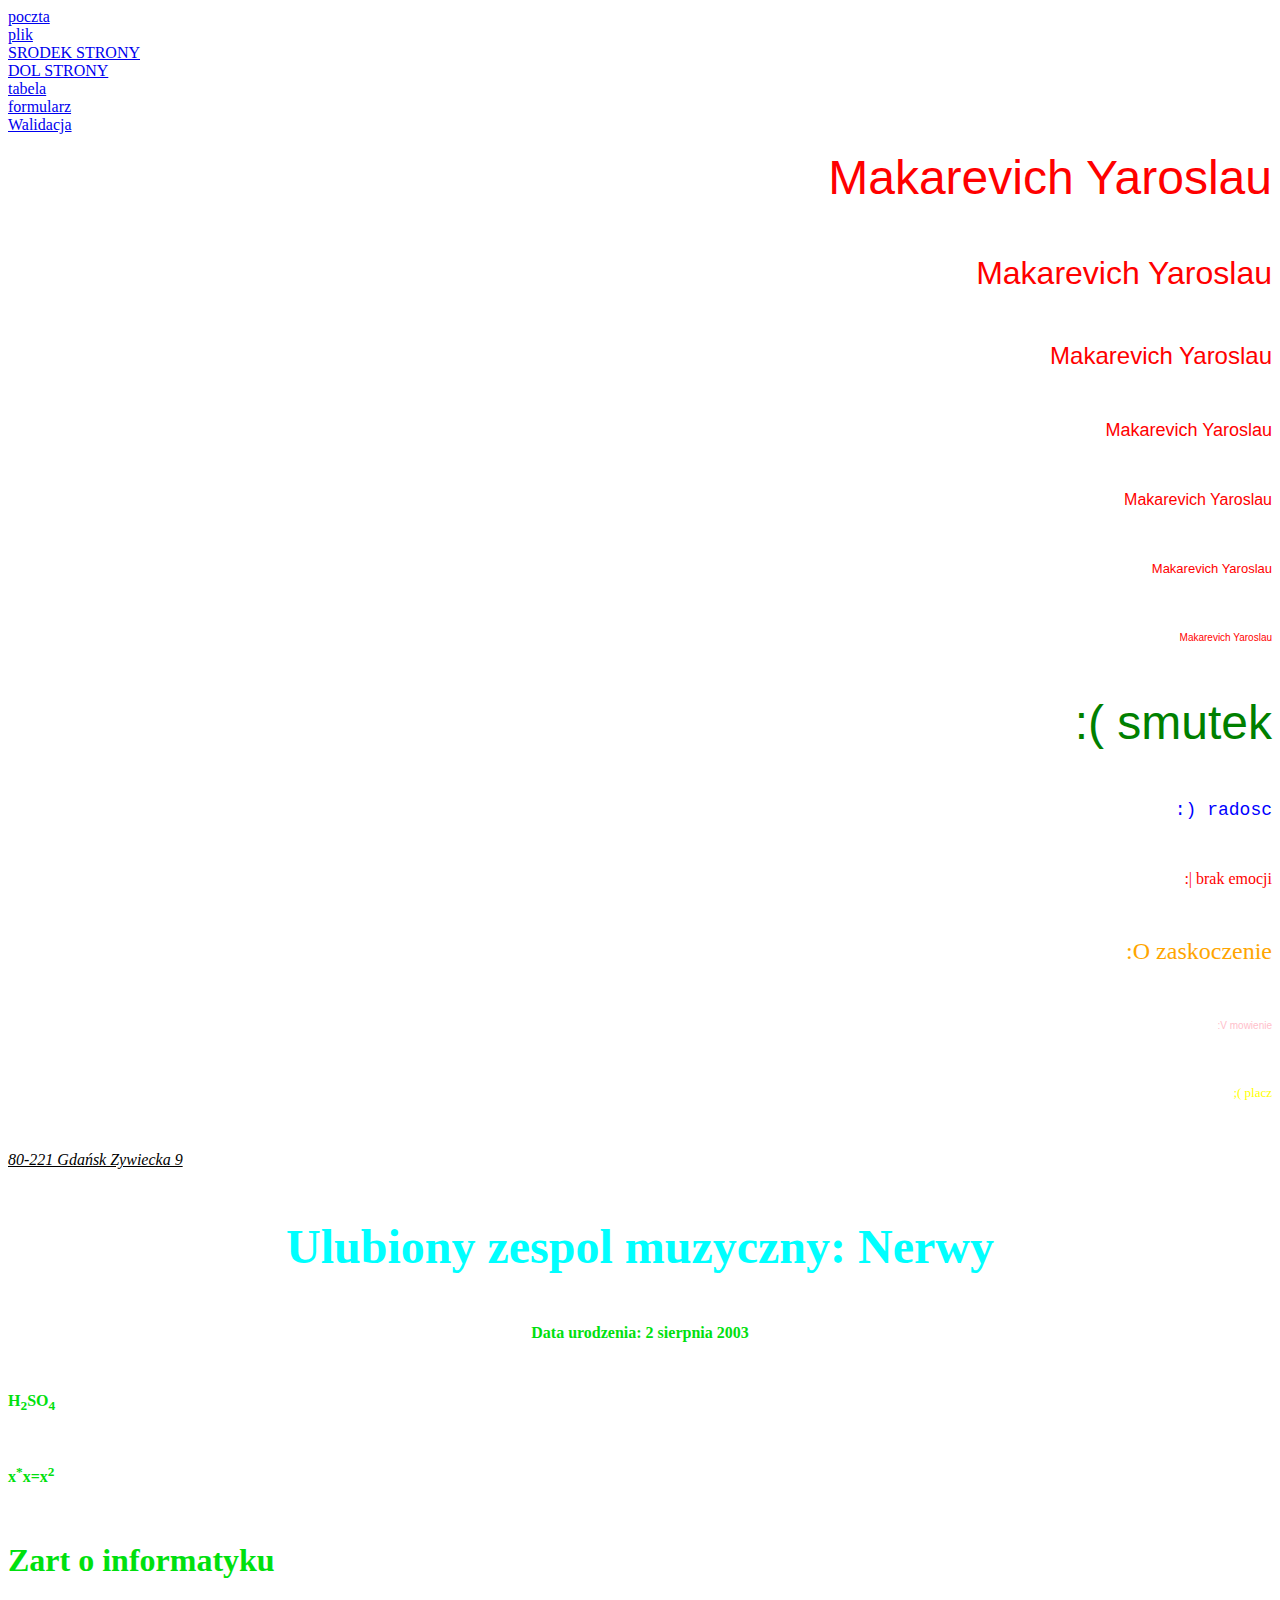
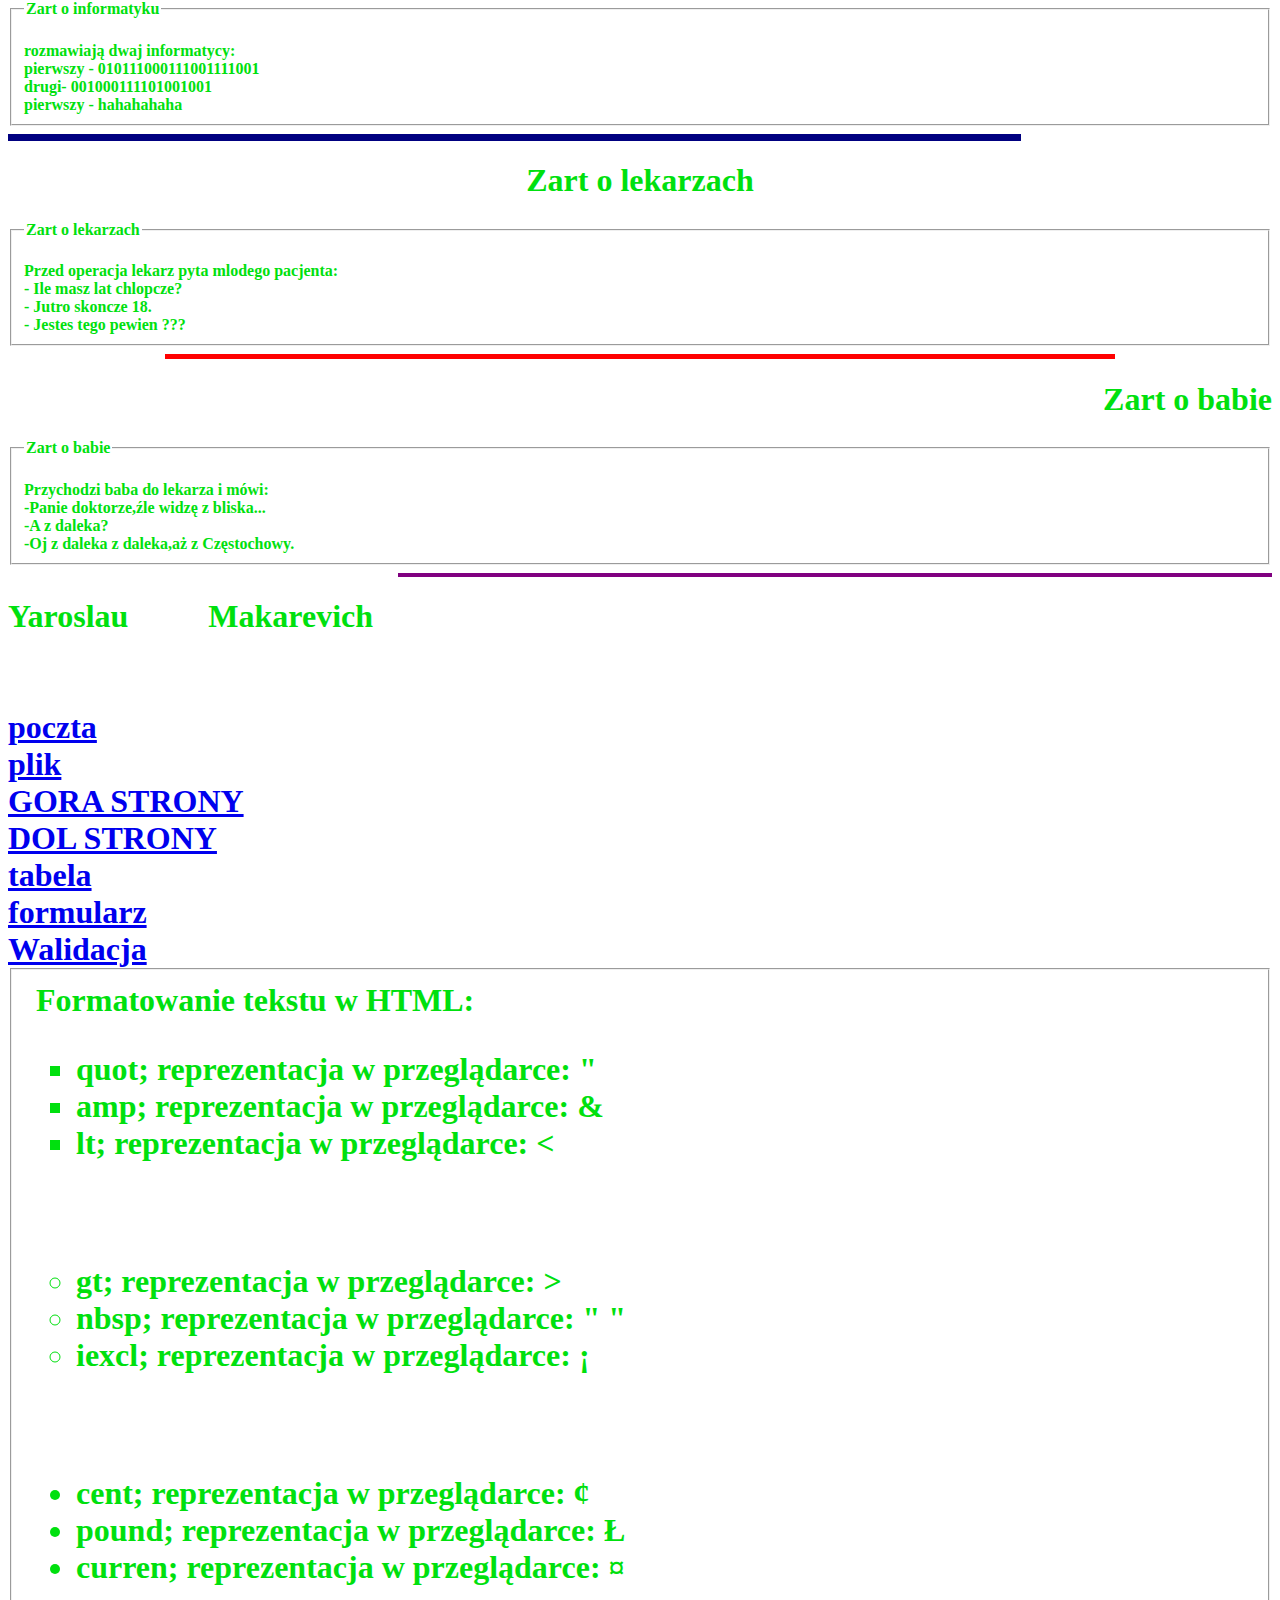
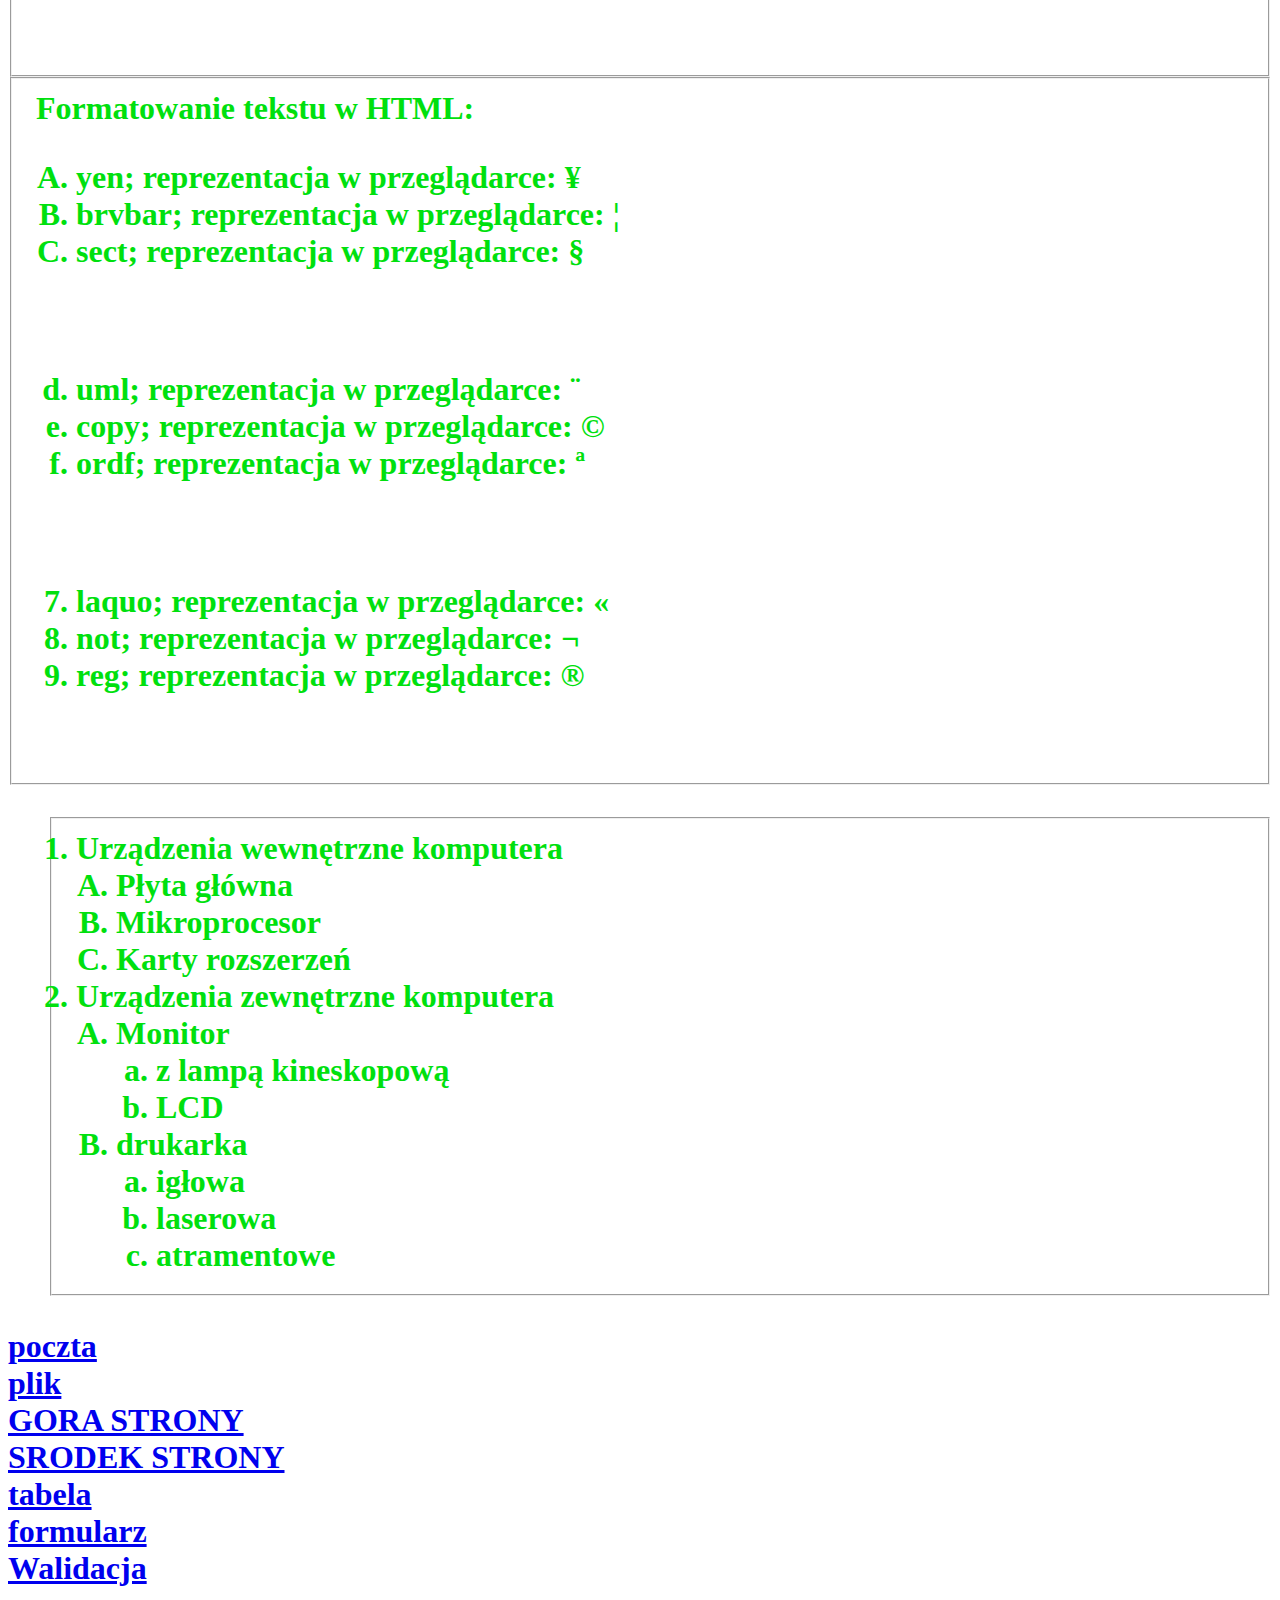
<file: index.html>
<!DOCTYPE html>
<html lang="pl-PL">
<html>
<head>
<meta charset="utf-8">
<title> Yaroslau Makarevich </title>
</head>

<!DOCTYPE html>
      <html lang="pl-PL">
      <html>
             <head>
                   <meta charset="utf-8">
                  <title> Makarevich Yaroslau 2K2  </title>
              </head>
	      <A NAME="gora"></A>
<A HREF="poczta.html"> poczta </A><br>
<A HREF="instrukcja.zip"> plik </A><br>
<A HREF="#srodek">SRODEK STRONY</A><br>
<A HREF="#dol">DOL STRONY</A><br>
<A HREF="tabela.html"> tabela </A><br>
<A HREF="formularz.html"> formularz </A><br>
<A HREF="https://deges1.github.io/dydaktyka/zdjencia">Walidacja</A><br>
               <body>
 <p align="right"> <font color="red" size="7" face="Arial"> Makarevich Yaroslau </font> </p> <br>
<p align="right"> <font color="red" size="6" face="Arial"> Makarevich Yaroslau </font> </p> <br>
<p align="right"> <font color="red" size="5" face="Arial"> Makarevich Yaroslau </font> </p> <br>
<p align="right"> <font color="red" size="4" face="Arial"> Makarevich Yaroslau </font> </p> <br>
<p align="right"> <font color="red" size="3" face="Arial"> Makarevich Yaroslau </font> </p> <br>
<p align="right"> <font color="red" size="2" face="Arial"> Makarevich Yaroslau </font> </p> <br>
<p align="right"> <font color="red" size="1" face="Arial"> Makarevich Yaroslau </font> </p> <br>
	
	
	
<p align="right"> <font color="green" size="7" face="Arial"> :( smutek </font> </p> <br>
<p align="right"> <font color="blue" size="4" face="Courier New"> :) radosc </font> </p> <br>
<p align="right"> <font color="red" size="3" face="Times New Roman"> :| brak emocji </font> </p> <br>
<p align="right"> <font color="orange" size="5" face="Veradna"> :O zaskoczenie </font> </p> <br>
<p align="right"> <font color="pink" size="1" face="Arial"> :V mowienie </font> </p> <br>
<p align="right"> <font color="yellow" size="2" face="Verdana"> ;( placz </font> </p> <br>


<p align="left"><u><i>80-221 Gdańsk Zywiecka 9</i></u></p> <br>
<p align="middle"><b><font color="orange” size="8” face="Arial”> Ulubiony aktor: Tom Cruse</font></b></p> <br>
<p align="middle"><font color="cyan" size="7" face="Calibri">Ulubiony zespol muzyczny: Nerwy</font></sub></p> <br>
<p align="middle"><b>Data urodzenia: 2 sierpnia 2003</b></p> <br>
<p align="left">H<sub>2</sub>SO<sub>4</sub></p> <br>
<p align="left">x<sup>*</sup>x=x<sup>2</sup> </p> <br>


<h1 ALIGN="left">Zart o informatyku</h1>
<FIELDSET>
 <LEGEND> Zart o informatyku </LEGEND>
 <br>
rozmawiają dwaj informatycy: <br>
pierwszy - 010111000111001111001 <br>
drugi- 001000111101001001 <br>
pierwszy - hahahahaha<br>
</FIELDSET>
<HR SIZE=7 WIDTH=80% ALIGN="left" COLOR=navy>

<h1 ALIGN="middle"> Zart o lekarzach</h1>
<fieldset>
<LEGEND> Zart o lekarzach </LEGEND>
<br>

Przed operacja lekarz pyta mlodego pacjenta:<br>
- Ile masz lat chlopcze?<br>
- Jutro skoncze 18. <br>
- Jestes tego pewien ???<br>

</fieldset>

<HR SIZE=5 WIDTH=75% ALIGN="middle" COLOR=red>

<h1 ALIGN="right"> Zart o babie </h1>
<FIELDSET>
 <LEGEND> Zart o babie </LEGEND>
 <br>

Przychodzi baba do lekarza i mówi: <br>
-Panie doktorze,źle widzę z bliska... <br>
-A z daleka? <br>
-Oj z daleka z daleka,aż z Częstochowy.<br>
</fieldset>

<HR SIZE=4 WIDTH=69% ALIGN="right" COLOR=purple>

<h1 align="left">Yaroslau&nbsp;&nbsp;&nbsp;&nbsp;&nbsp;&nbsp;&nbsp;&nbsp;&nbsp;&nbsp;Makarevich</h>

<br><br><br>

<A NAME="srodek"></A>
<A HREF="poczta.html"> poczta </A><br>
<A HREF="instrukcja.zip"> plik </A><br>
<A HREF="#gora">GORA STRONY</A><br>
<A HREF="#dol">DOL STRONY</A><br>
<A HREF="tabela.html"> tabela </A><br>
<A HREF="formularz.html"> formularz </A><br>
<A HREF="https://deges1.github.io/dydaktyka/zdjencia">Walidacja</A><br>
<fieldset>
Formatowanie tekstu w HTML:<br>

<UL TYPE=square>
<li>quot; reprezentacja w przeglądarce: "
<li>amp; reprezentacja w przeglądarce: &
<li>lt; reprezentacja w przeglądarce: <
</ul><br>

<UL TYPE=circle>
<li>gt; reprezentacja w przeglądarce: >
<li>nbsp; reprezentacja w przeglądarce: " "
<li>iexcl; reprezentacja w przeglądarce: ¡
</ul><br>

<UL TYPE=disc>
<li>cent; reprezentacja w przeglądarce: ¢
<li>pound; reprezentacja w przeglądarce: Ł
<li>curren; reprezentacja w przeglądarce: ¤
	</ul><br></fieldset>
<fieldset>
Formatowanie tekstu w HTML:<br>

<OL TYPE=A START=1>
<li>yen; reprezentacja w przeglądarce: ¥
<li>brvbar; reprezentacja w przeglądarce: ¦
<li>sect; reprezentacja w przeglądarce: §
</OL><br>

<OL TYPE=a START=4>
<li>uml; reprezentacja w przeglądarce: ¨
<li>copy; reprezentacja w przeglądarce: ©
<li>ordf; reprezentacja w przeglądarce: ª
</OL><br>

<OL TYPE=1 START=7>
<li>laquo; reprezentacja w przeglądarce: «
<li>not; reprezentacja w przeglądarce: ¬
<li>reg; reprezentacja w przeglądarce: ®
</OL><br>
	</fieldset>
 <OL> 
	 <fieldset>
	<LI> Urządzenia wewnętrzne komputera
		<OL type=A>
			<LI> Płyta główna
			<LI> Mikroprocesor
			<LI> Karty rozszerzeń
		</OL>
	<LI> Urządzenia zewnętrzne komputera
		<OL type=A>
			<LI> Monitor
				<OL type=a>
					<LI> z lampą kineskopową
					<LI> LCD
				</OL>
			<LI> drukarka
				<OL type=a>
					<LI> igłowa
					<LI> laserowa
					<LI> atramentowe
				</OL>
		</OL>
						</fieldset>
</OL>
<A NAME="dol"></A>			
<A HREF="poczta.html"> poczta </A><br>
<A HREF="instrukcja.zip"> plik </A><br>
<A HREF="#gora">GORA STRONY</A><br>
<A HREF="#srodek">SRODEK STRONY</A><br>
<A HREF="tabela.html"> tabela </A><br>
<A HREF="formularz.html"> formularz </A><br>
					<A HREF="https://deges1.github.io/dydaktyka/zdjencia">Walidacja</A><br>
					
</body>
</html>
</file>
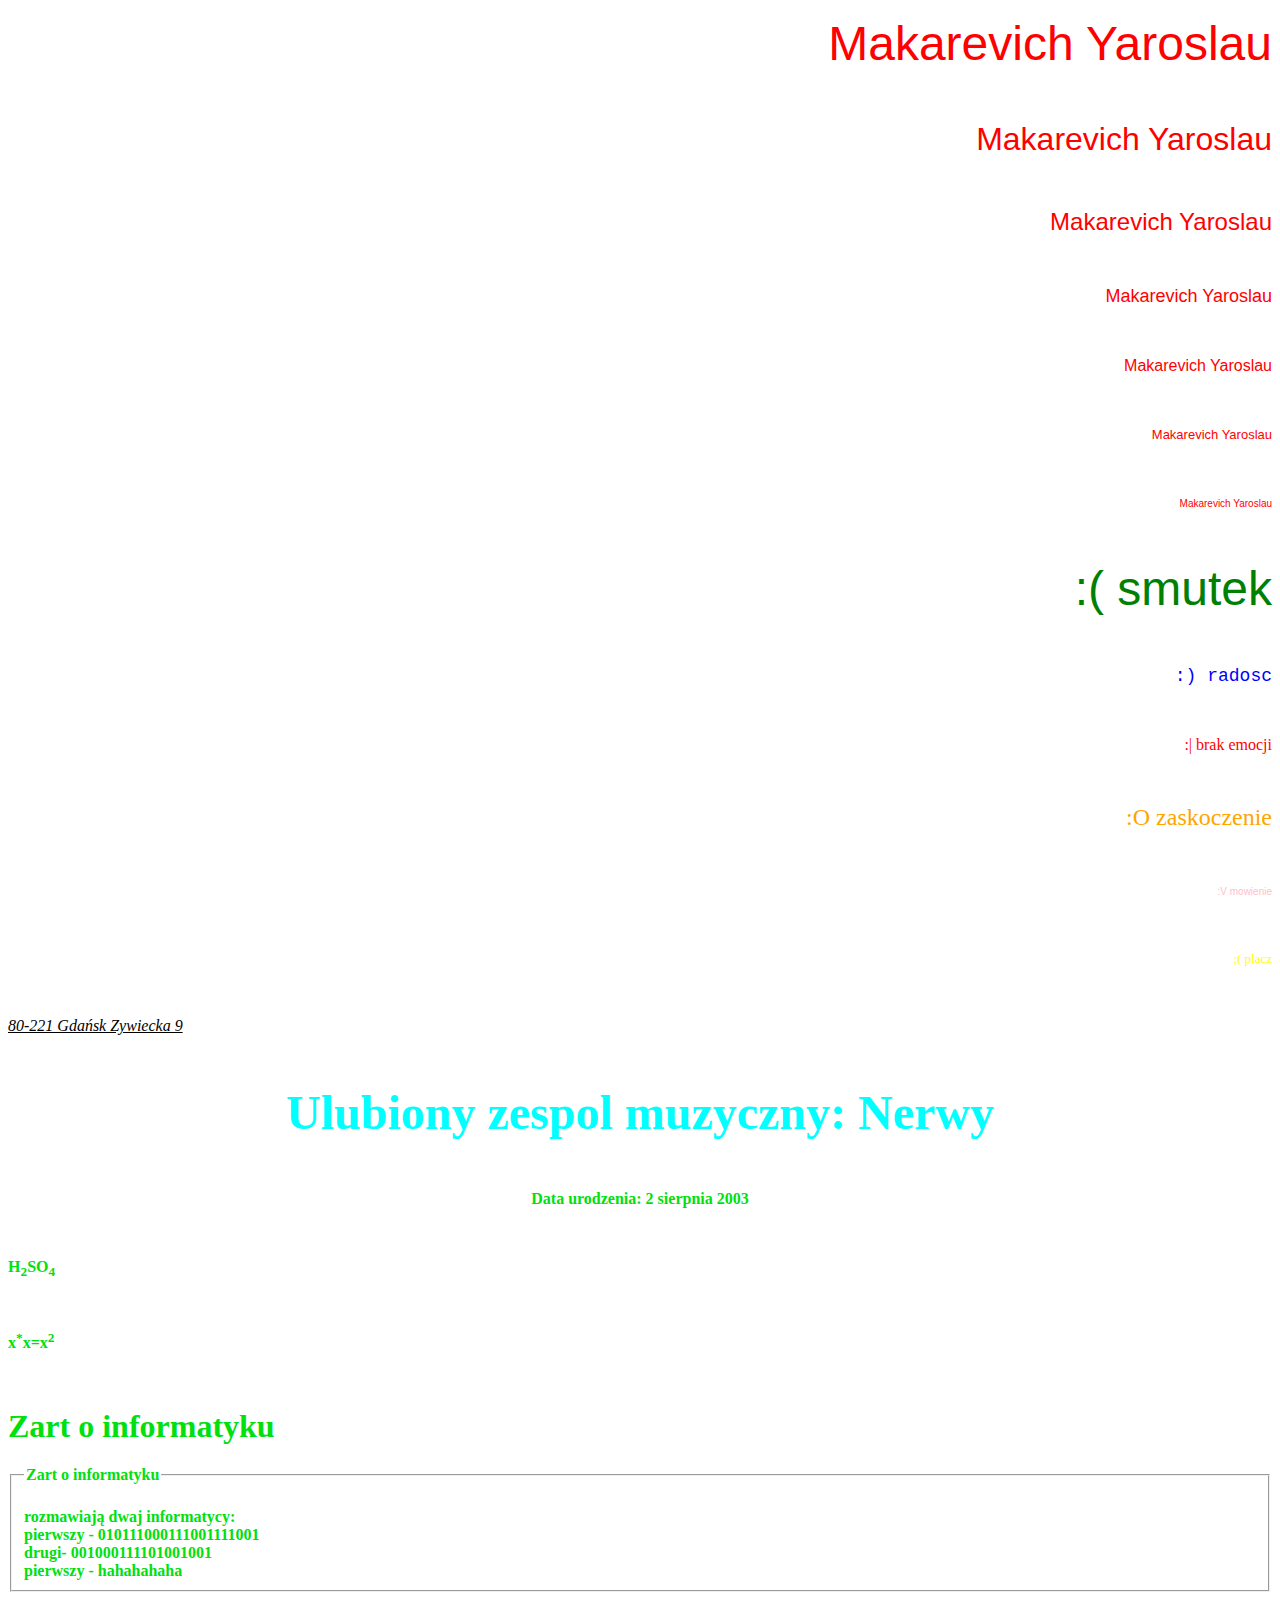
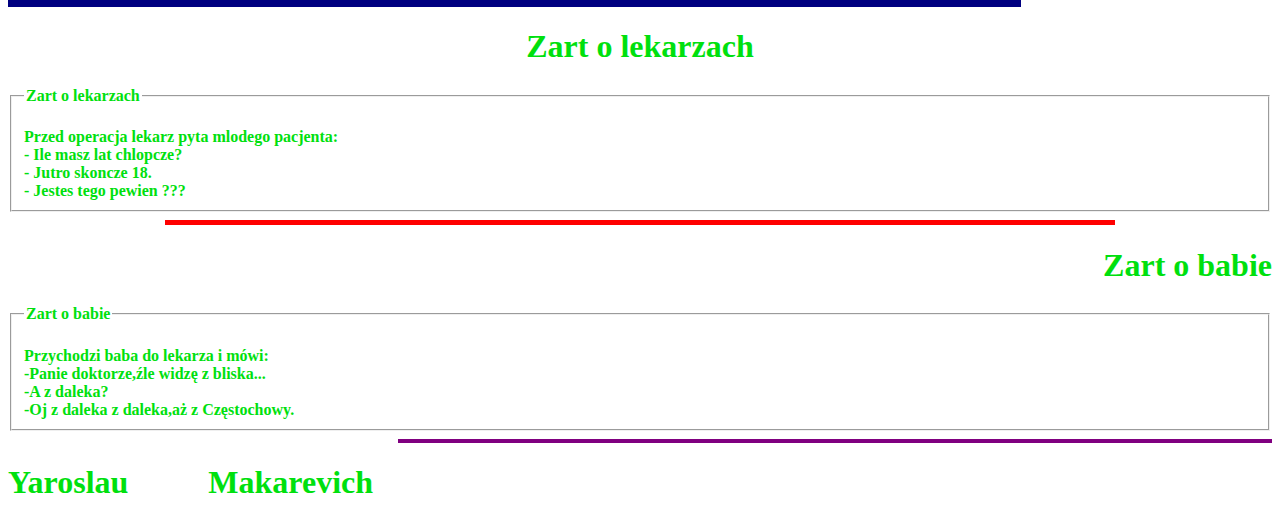
<file: 1indeks.html>
﻿<!DOCTYPE html>
      <html lang="pl-PL">
      <html>
             <head>
                   <meta charset="utf-8">
                  <title> Makarevich Yaroslau 2K2  </title>
              </head>
               <body>
 <p align="right"> <font color="red" size="7" face="Arial"> Makarevich Yaroslau </font> </p> <br>
<p align="right"> <font color="red" size="6" face="Arial"> Makarevich Yaroslau </font> </p> <br>
<p align="right"> <font color="red" size="5" face="Arial"> Makarevich Yaroslau </font> </p> <br>
<p align="right"> <font color="red" size="4" face="Arial"> Makarevich Yaroslau </font> </p> <br>
<p align="right"> <font color="red" size="3" face="Arial"> Makarevich Yaroslau </font> </p> <br>
<p align="right"> <font color="red" size="2" face="Arial"> Makarevich Yaroslau </font> </p> <br>
<p align="right"> <font color="red" size="1" face="Arial"> Makarevich Yaroslau </font> </p> <br>
	
	
	
<p align="right"> <font color="green" size="7" face="Arial"> :( smutek </font> </p> <br>
<p align="right"> <font color="blue" size="4" face="Courier New"> :) radosc </font> </p> <br>
<p align="right"> <font color="red" size="3" face="Times New Roman"> :| brak emocji </font> </p> <br>
<p align="right"> <font color="orange" size="5" face="Veradna"> :O zaskoczenie </font> </p> <br>
<p align="right"> <font color="pink" size="1" face="Arial"> :V mowienie </font> </p> <br>
<p align="right"> <font color="yellow" size="2" face="Verdana"> ;( placz </font> </p> <br>


<p align="left"><u><i>80-221 Gdańsk Zywiecka 9</i></u></p> <br>
<p align="middle"><b><font color="orange” size="8” face="Arial”> Ulubiony aktor: Tom Cruse</font></b></p> <br>
<p align="middle"><font color="cyan" size="7" face="Calibri">Ulubiony zespol muzyczny: Nerwy</font></sub></p> <br>
<p align="middle"><b>Data urodzenia: 2 sierpnia 2003</b></p> <br>
<p align="left">H<sub>2</sub>SO<sub>4</sub></p> <br>
<p align="left">x<sup>*</sup>x=x<sup>2</sup> </p> <br>


<h1 ALIGN="left">Zart o informatyku</h1>
<FIELDSET>
 <LEGEND> Zart o informatyku </LEGEND>
 <br>
rozmawiają dwaj informatycy: <br>
pierwszy - 010111000111001111001 <br>
drugi- 001000111101001001 <br>
pierwszy - hahahahaha<br>
</FIELDSET>
<HR SIZE=7 WIDTH=80% ALIGN="left" COLOR=navy>

<h1 ALIGN="middle"> Zart o lekarzach</h1>
<fieldset>
<LEGEND> Zart o lekarzach </LEGEND>
<br>

Przed operacja lekarz pyta mlodego pacjenta:<br>
- Ile masz lat chlopcze?<br>
- Jutro skoncze 18. <br>
- Jestes tego pewien ???<br>

</fieldset>

<HR SIZE=5 WIDTH=75% ALIGN="middle" COLOR=red>

<h1 ALIGN="right"> Zart o babie </h1>
<FIELDSET>
 <LEGEND> Zart o babie </LEGEND>
 <br>

Przychodzi baba do lekarza i mówi: <br>
-Panie doktorze,źle widzę z bliska... <br>
-A z daleka? <br>
-Oj z daleka z daleka,aż z Częstochowy.<br>
</fieldset>

<HR SIZE=4 WIDTH=69% ALIGN="right" COLOR=purple>

<h1 align="left">Yaroslau&nbsp;&nbsp;&nbsp;&nbsp;&nbsp;&nbsp;&nbsp;&nbsp;&nbsp;&nbsp;Makarevich</h>

               </body>
        </html>
</file>
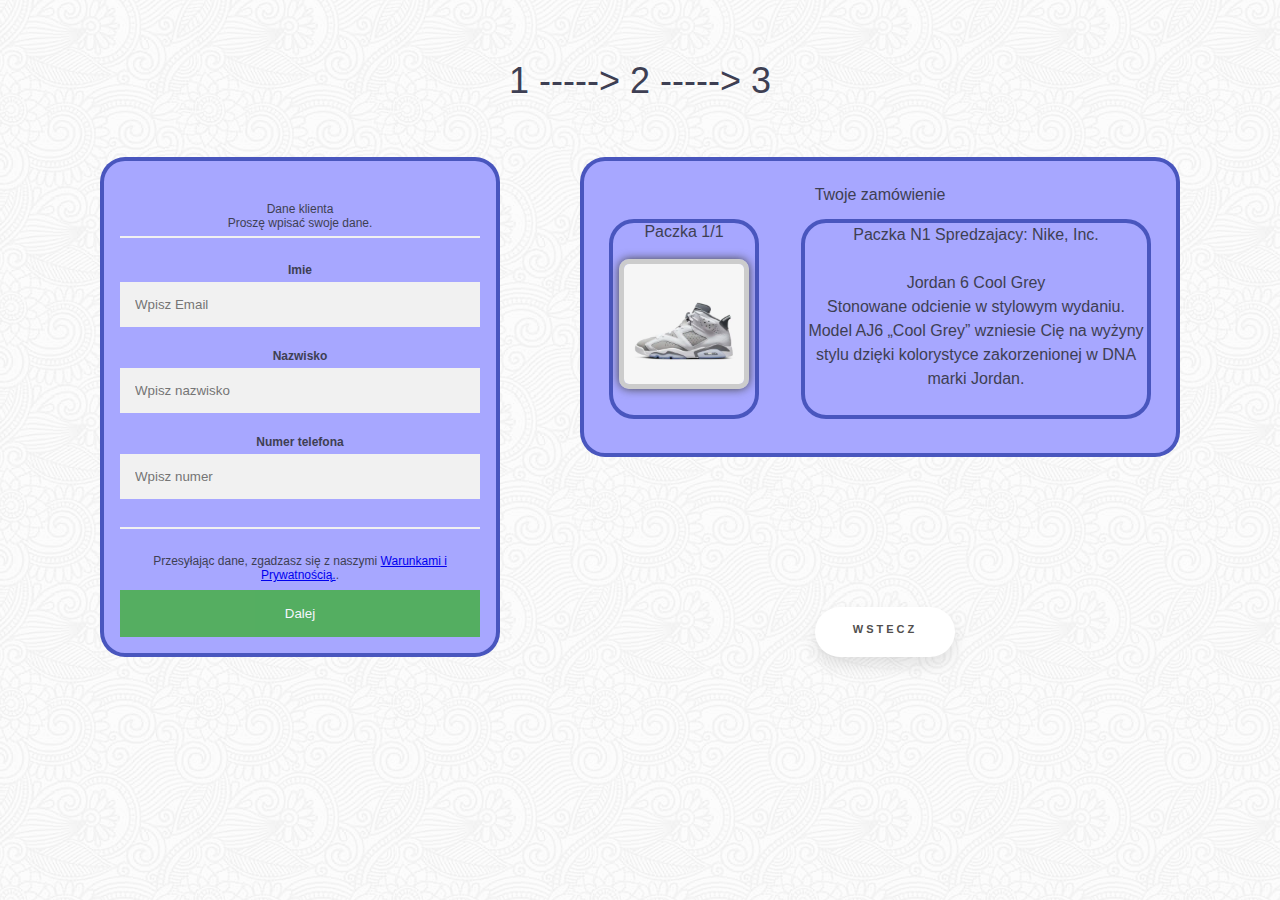
<file: formularz.html>
<!DOCTYPE html>
<html lang="pl-PL">
<style>
   body {
    background: #e1e1e1 url(background.png);
    color: rgb(62, 63, 83); 
   }
</style>
<head>
    <meta charset="UTF-8">
    <meta http-equiv="X-UA-Compatible" content="IE=edge">
    <meta name="viewport" content="width=device-width, initial-scale=1.0">
    <link rel="stylesheet" href="styleform.css">
    <title>Formularz Makarevich</title>
    <bgcolor: gray>
</head> 
<body>
   <div class="logo">  </div>
   <div class="nr"> 1 -----> 2 -----> 3</div>
   <div class="form">
    <div class="dane">
        <h1>Dane klienta</h1>
        <p>Proszę wpisać swoje dane.</p>
        <hr>
    
        <label for="imie"><b>Imie</b></label>
        <input type="text" placeholder="Wpisz Email" name="imie" required>
    
        <label for="nazwisko"><b>Nazwisko</b></label>
        <input type="text" placeholder="Wpisz nazwisko" name="nazwisko" required>
    
        <label for="numer"><b>Numer telefona</b></label>
        <input type="text" placeholder="Wpisz numer" name="numer" required>
        <hr>
    
        <p>Przesyłając dane, zgadzasz się z naszymi <a href="#">Warunkami i Prywatnością.</a>.</p>
       <form action="https://deges1.github.io/Makarevich2/formularz_1.html">
        <button type="submit" class="dalej">Dalej</button>
    </div>
    </div>
      </div>
    </div>
   </div>
<div class="info">
    <div><h2>Twoje zamówienie </h2></div>
        <div class="inf_zd">
            <p>Paczka 1/1</p> <br>
            <p><img class="zd" src="c7ce4714-b53a-40d2-8a8b-ecd36f45a661.webp" alt="Dzjecię" width="130px" height="130px" ></p>
        </div>
        <div class="inf_opis">
            <td>Paczka N1 Spredzajacy: Nike, Inc.</td> <br>
            <br> Jordan 6   Cool Grey
            <br> Stonowane odcienie w stylowym wydaniu. <br> Model AJ6 „Cool Grey” wzniesie Cię na wyżyny stylu dzięki kolorystyce zakorzenionej w DNA marki Jordan.
        </div>
    
</div>
   <div><a href="https://deges1.github.io/Makarevich2/" class="wstecz">Wstecz</a></div>
</body> 
</html>
</file>
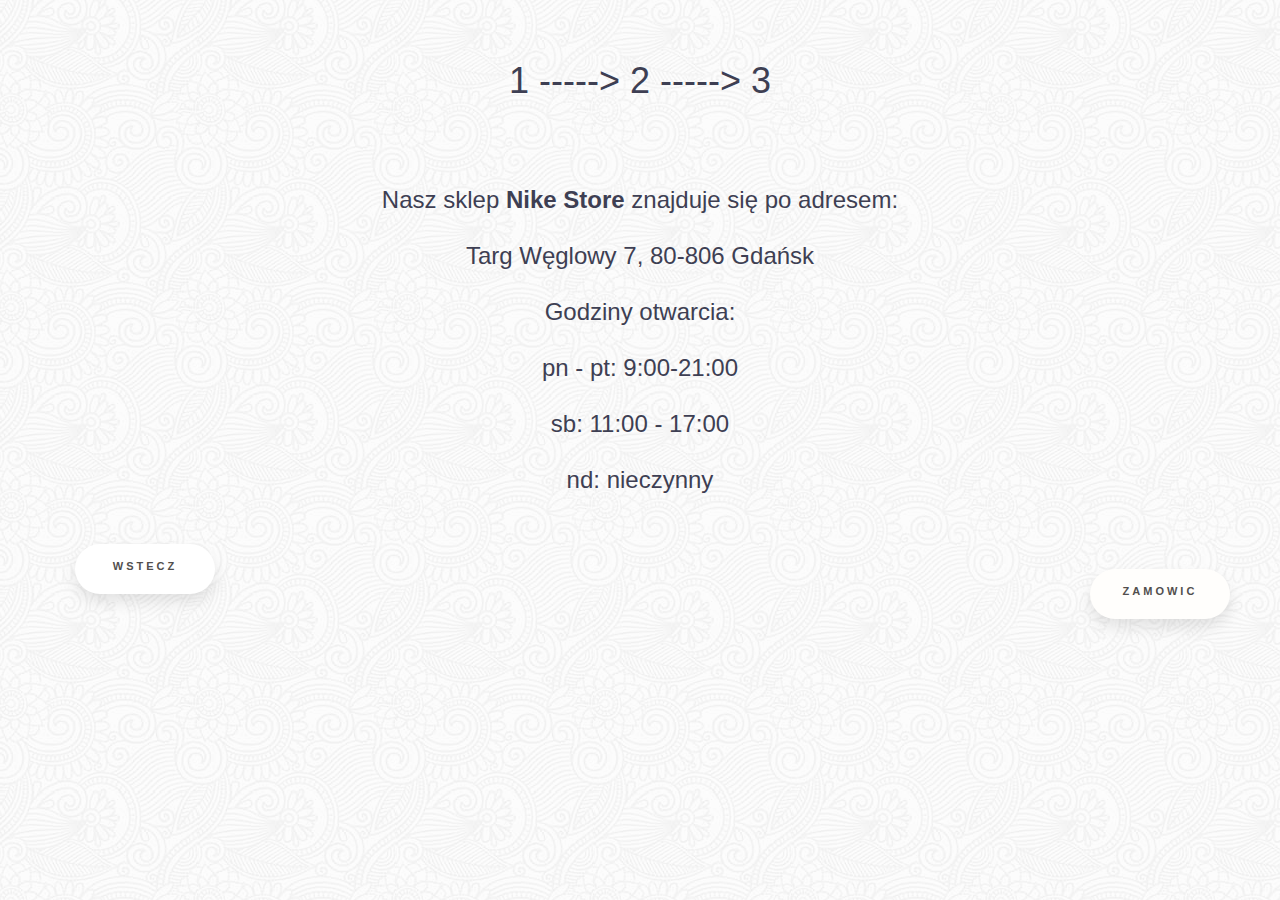
<file: formularz_1-1.html>
<!DOCTYPE html>
<html lang="pl-PL">
<style>
   body {
    background: #e1e1e1 url(background.png); 
    color: rgb(62, 63, 83); 
   }
</style>
<head>
    <meta charset="UTF-8">
    <meta http-equiv="X-UA-Compatible" content="IE=edge">
    <meta name="viewport" content="width=device-width, initial-scale=1.0">
    <link rel="stylesheet" href="styleform.css">
    <title>Formularz Makarevich</title>
    <bgcolor: gray>
</head> 
<body>
    <div class="logo">  </div>
    <div class="nr"> 1 -----> 2 -----> 3</div>
    <div class="adr_sk">
        <br><br><br>
        <p>Nasz sklep <b>Nike Store</b> znajduje się po adresem:</p>
        <br>
        <p>Targ Węglowy 7, 80-806 Gdańsk</p>
        <br>
        <p>Godziny otwarcia:</p>
        <br>
        <p>pn - pt: 9:00-21:00</p>
        <br>
        <p>sb: 11:00 - 17:00</p>
        <br>
        <p>nd: nieczynny</p>
    </div>
    <div class="ws3"><a href="https://deges1.github.io/Makarevich2/formularz_1.html" class="wstecz3">Wstecz</a></div>
    <div class="ws4"><a href="https://deges1.github.io/Makarevich2/formularz_2.html" class="zawomic">Zamowic</a></div>

</body>
</html>
</file>
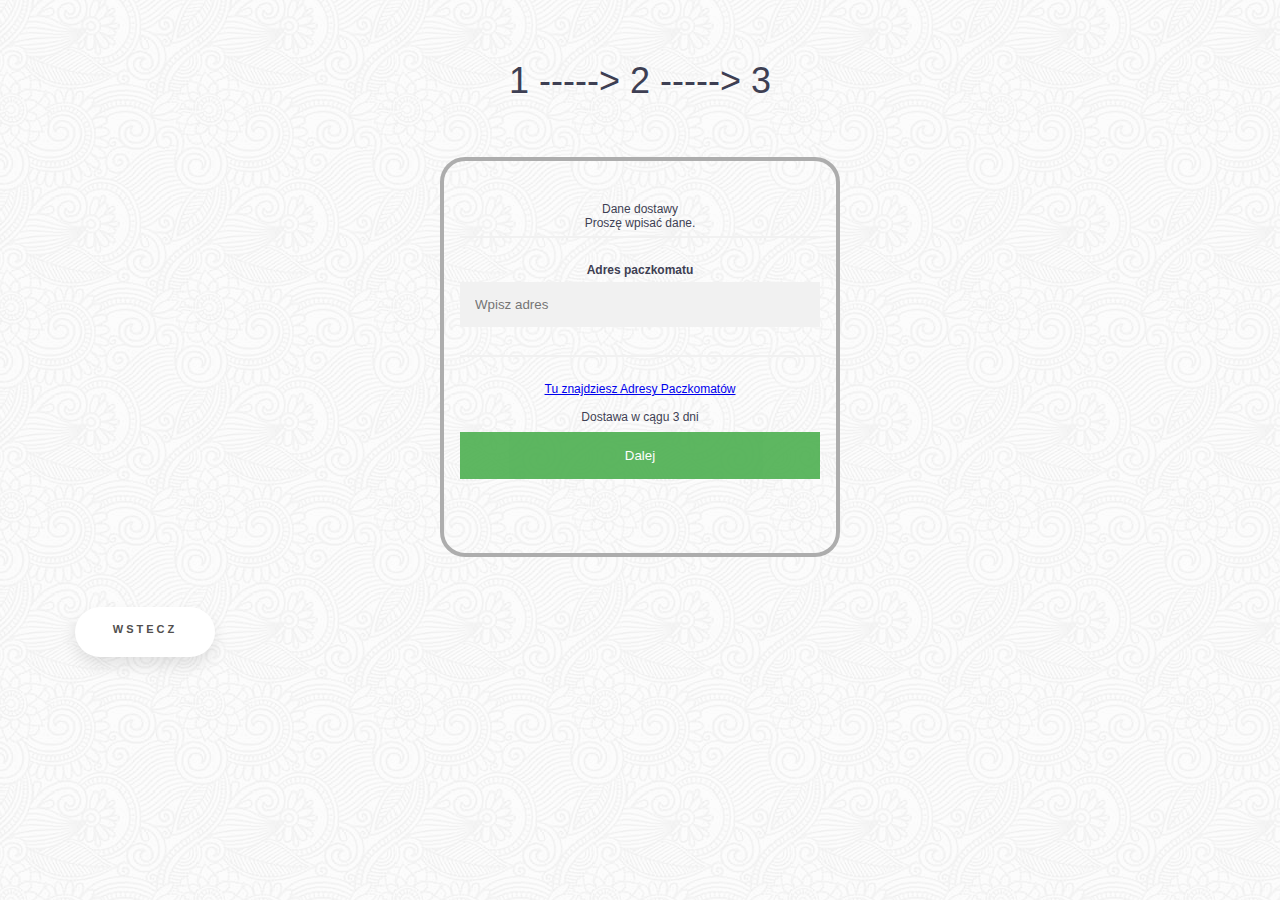
<file: formularz_1-2.html>
<!DOCTYPE html>
<html lang="pl-PL">
<style>
   body {
    background: #e1e1e1 url(background.png); 
    color: rgb(62, 63, 83); 
   }
</style>
<head>
    <meta charset="UTF-8">
    <meta http-equiv="X-UA-Compatible" content="IE=edge">
    <meta name="viewport" content="width=device-width, initial-scale=1.0">
    <link rel="stylesheet" href="styleform.css">
    <title>Formularz Makarevich</title>
    <bgcolor: gray>
</head> 
<body>
   <div class="logo">  </div>
   <div class="nr"> 1 -----> 2 -----> 3</div>
   <div class="form2">
    <div class="dane2">
        <h1>Dane dostawy</h1>
        <p>Proszę wpisać dane.</p>
        <hr>
    
        <label for="adres"><b>Adres paczkomatu</b></label>
        <input type="text" placeholder="Wpisz adres" name="adres" required>
        <hr>
    
        <a href="https://inpost.pl/znajdz-paczkomat" target="_blank">Tu znajdziesz Adresy Paczkomatów</a>
        <br><br>
        <P>Dostawa w cągu 3 dni</P>
         <form action="https://deges1.github.io/Makarevich2/formularz_2.html">
        <button type="submit" class="dalej">Dalej</button>
    </div>
    </div>
    <div class="ws3"><a href="https://deges1.github.io/Makarevich2/formularz_1.html" class="wstecz3">Wstecz</a></div>
</body>
</html>
</file>
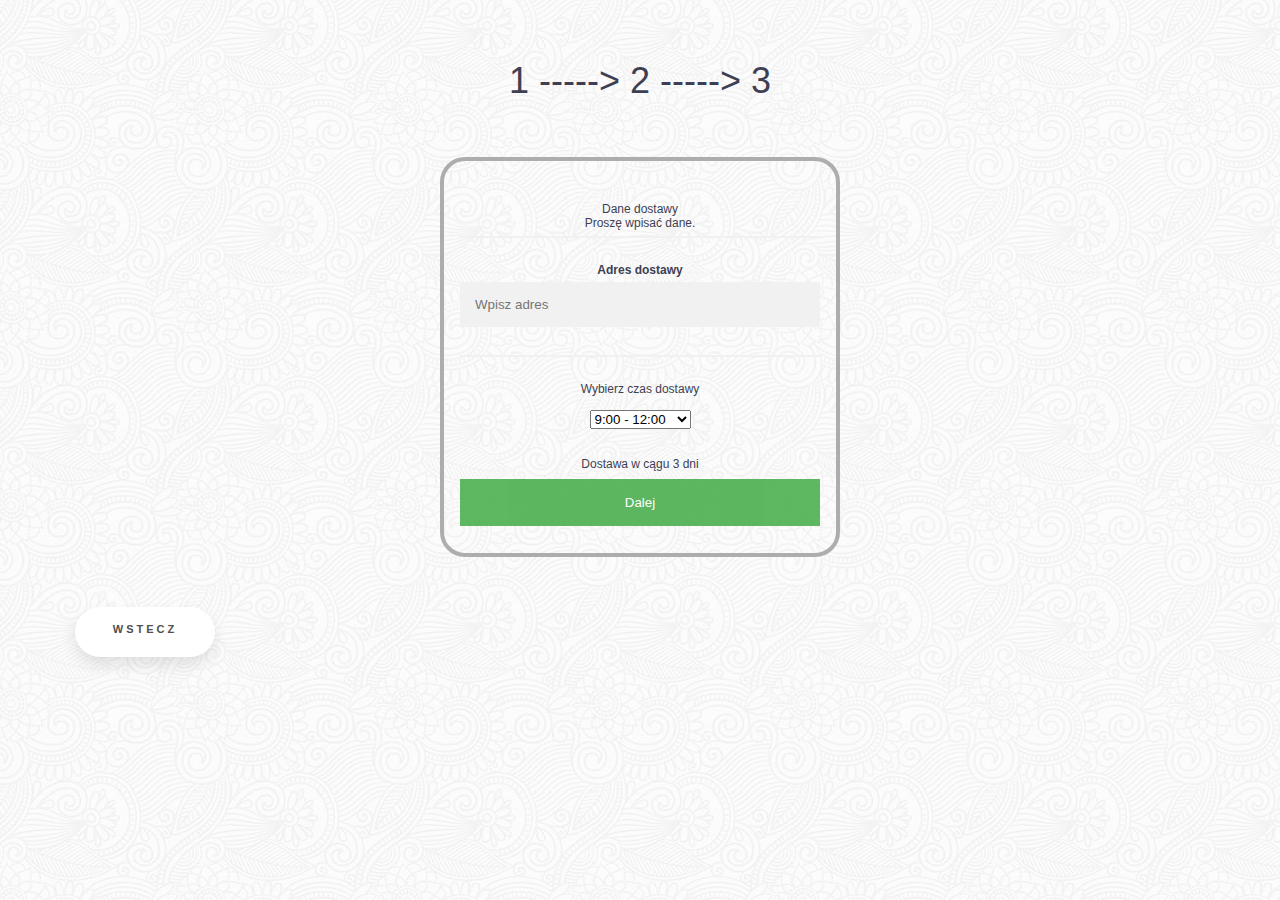
<file: formularz_1-3.html>
<!DOCTYPE html>
<html lang="pl-PL">
<style>
   body {
    background: #e1e1e1 url(background.png); 
    color: rgb(62, 63, 83); 
   }
</style>
<head>
    <meta charset="UTF-8">
    <meta http-equiv="X-UA-Compatible" content="IE=edge">
    <meta name="viewport" content="width=device-width, initial-scale=1.0">
    <link rel="stylesheet" href="styleform.css">
    <title>Formularz Makarevich</title>
    <bgcolor: gray>
</head> 
<body>
   <div class="logo">  </div>
   <div class="nr"> 1 -----> 2 -----> 3</div>
   <div class="form2">
    <div class="dane2">
        <h1>Dane dostawy</h1>
        <p>Proszę wpisać dane.</p>
        <hr>
    
        <label for="adres"><b>Adres dostawy</b></label>
        <input type="text" placeholder="Wpisz adres" name="adres" required>
        <hr>
        <p>Wybierz czas dostawy</p>
        <br>
        <form action="formdata" method="post" name="form1">
            <p>
           
        <select name="select">
            <option selected value="s1">9:00 - 12:00</option>
            <option value="s2">12:00 - 15:00</option>
            <option value="s3">15:00 - 18:00</option>
            <option value="s4">18:00 - 21:00</option>
           </select></p>
        <br><br>
        <P>Dostawa w cągu 3 dni</P>
       <form action="https://deges1.github.io/Makarevich2/formularz_2.html">
        <button type="submit" class="dalej">Dalej</button>
    </div>
    </div>
    <div class="ws3"><a href="https://deges1.github.io/Makarevich2/formularz_1.html" class="wstecz3">Wstecz</a></div>
</body>
</html>
</file>
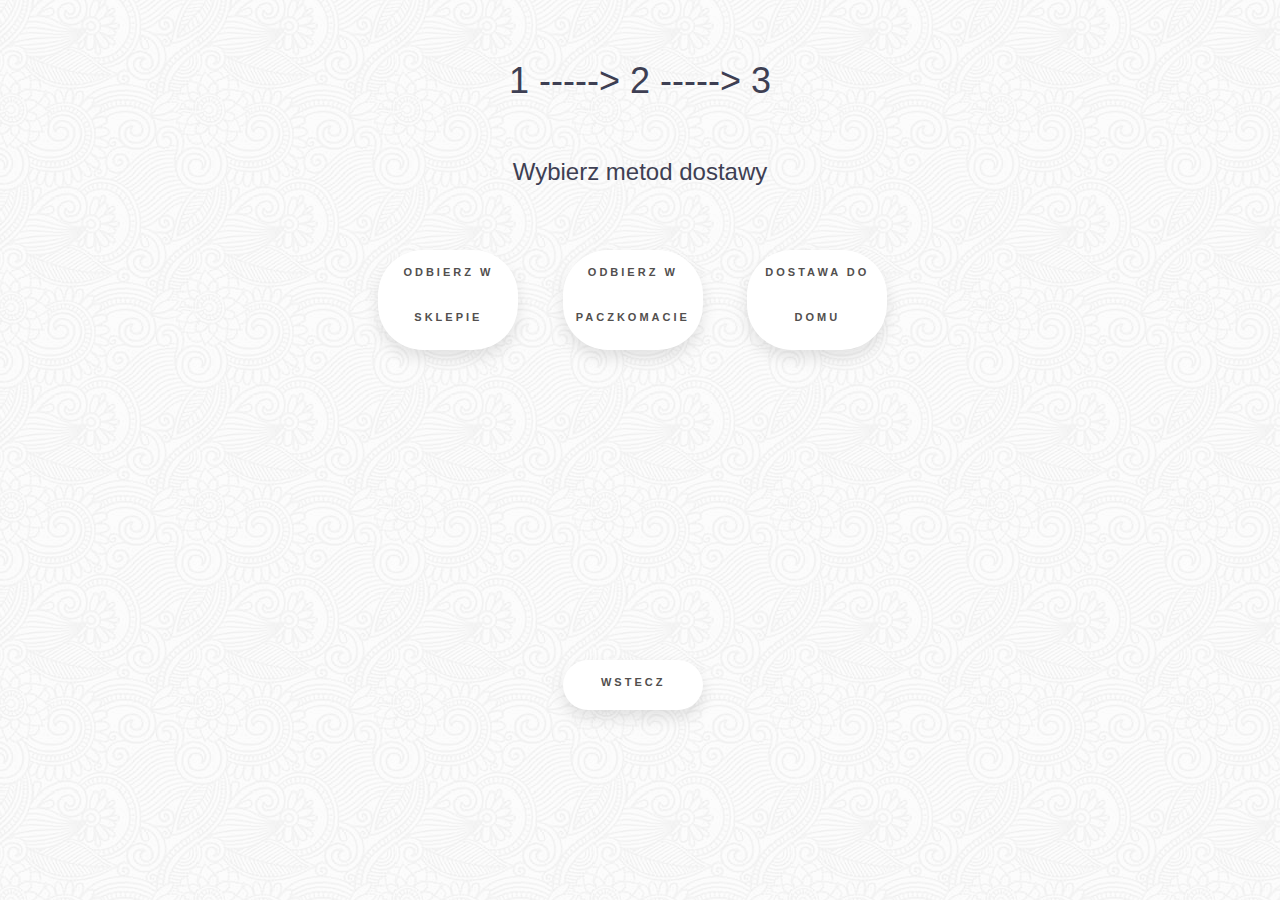
<file: formularz_1.html>
<!DOCTYPE html>
<html lang="pl-PL">
<style>
   body {
    background: #e1e1e1 url(background.png); 
    color: rgb(62, 63, 83); 
   }
</style>
<head>
    <meta charset="UTF-8">
    <meta http-equiv="X-UA-Compatible" content="IE=edge">
    <meta name="viewport" content="width=device-width, initial-scale=1.0">
    <link rel="stylesheet" href="styleform.css">
    <title>Formularz Makarevich</title>
    <bgcolor: gray>
</head> 
<body>
    <div class="logo">  </div>
   <div class="nr"> 1 -----> 2 -----> 3</div>
    <div class="dostava">
       <br><br> <h1>Wybierz metod dostawy</h1>
    </div>
    <div class="buttonnn">
        <div class="ww1"></div>
            <div>
                <br>
                <br>
                <br>
                <a href="https://deges1.github.io/Makarevich2/formularz_1-1.html" class="floating-button">Odbierz w sklepie</a>
                <a href="https://deges1.github.io/Makarevich2/formularz_1-2.html" class="floating-button">Odbierz w paczkomacie</a>
                <a href="https://deges1.github.io/Makarevich2/formularz_1-3.html" class="floating-button">Dostawa do domu</a>
            </div>
    </div>
    <div><a href="https://deges1.github.io/Makarevich2/formularz.html" class="wstecz2">Wstecz</a></div>
</body>
</html>
</file>
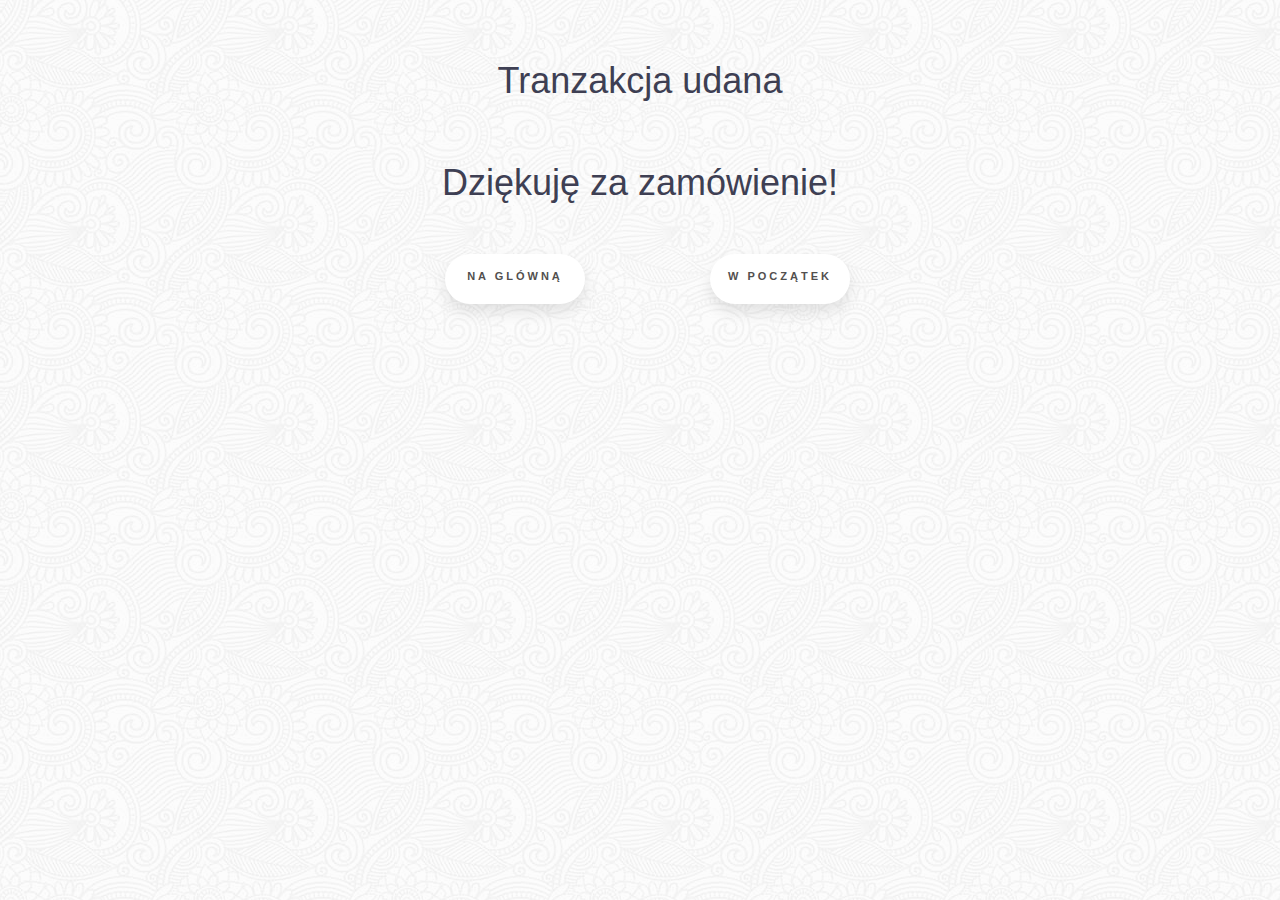
<file: formularz_2.html>
<!DOCTYPE html>
<html lang="pl-PL">
<style>
   body {
    background: #e1e1e1 url(background.png); 
    color: rgb(62, 63, 83); 
   }
</style>
<head>
    <meta charset="UTF-8">
    <meta http-equiv="X-UA-Compatible" content="IE=edge">
    <meta name="viewport" content="width=device-width, initial-scale=1.0">
    <link rel="stylesheet" href="styleform.css">
    <title>Formularz Makarevich</title>
    <bgcolor: gray>
</head> 
<body>
   <div class="logo">  </div>
   <div class="nr"> Tranzakcja udana</div>
   <div class="nr">Dziękuję za zamówienie!</div>
    <div class="ws4"><a href="https://deges1.github.io/Makarevich2/formularz.html" class="wstecz5">W początek</a></div>
    <div class="ws4"><a href="https://deges1.github.io/Makarevich2.html" class="wstecz4">Na glówną</a></div>
</body>
</html>
</file>
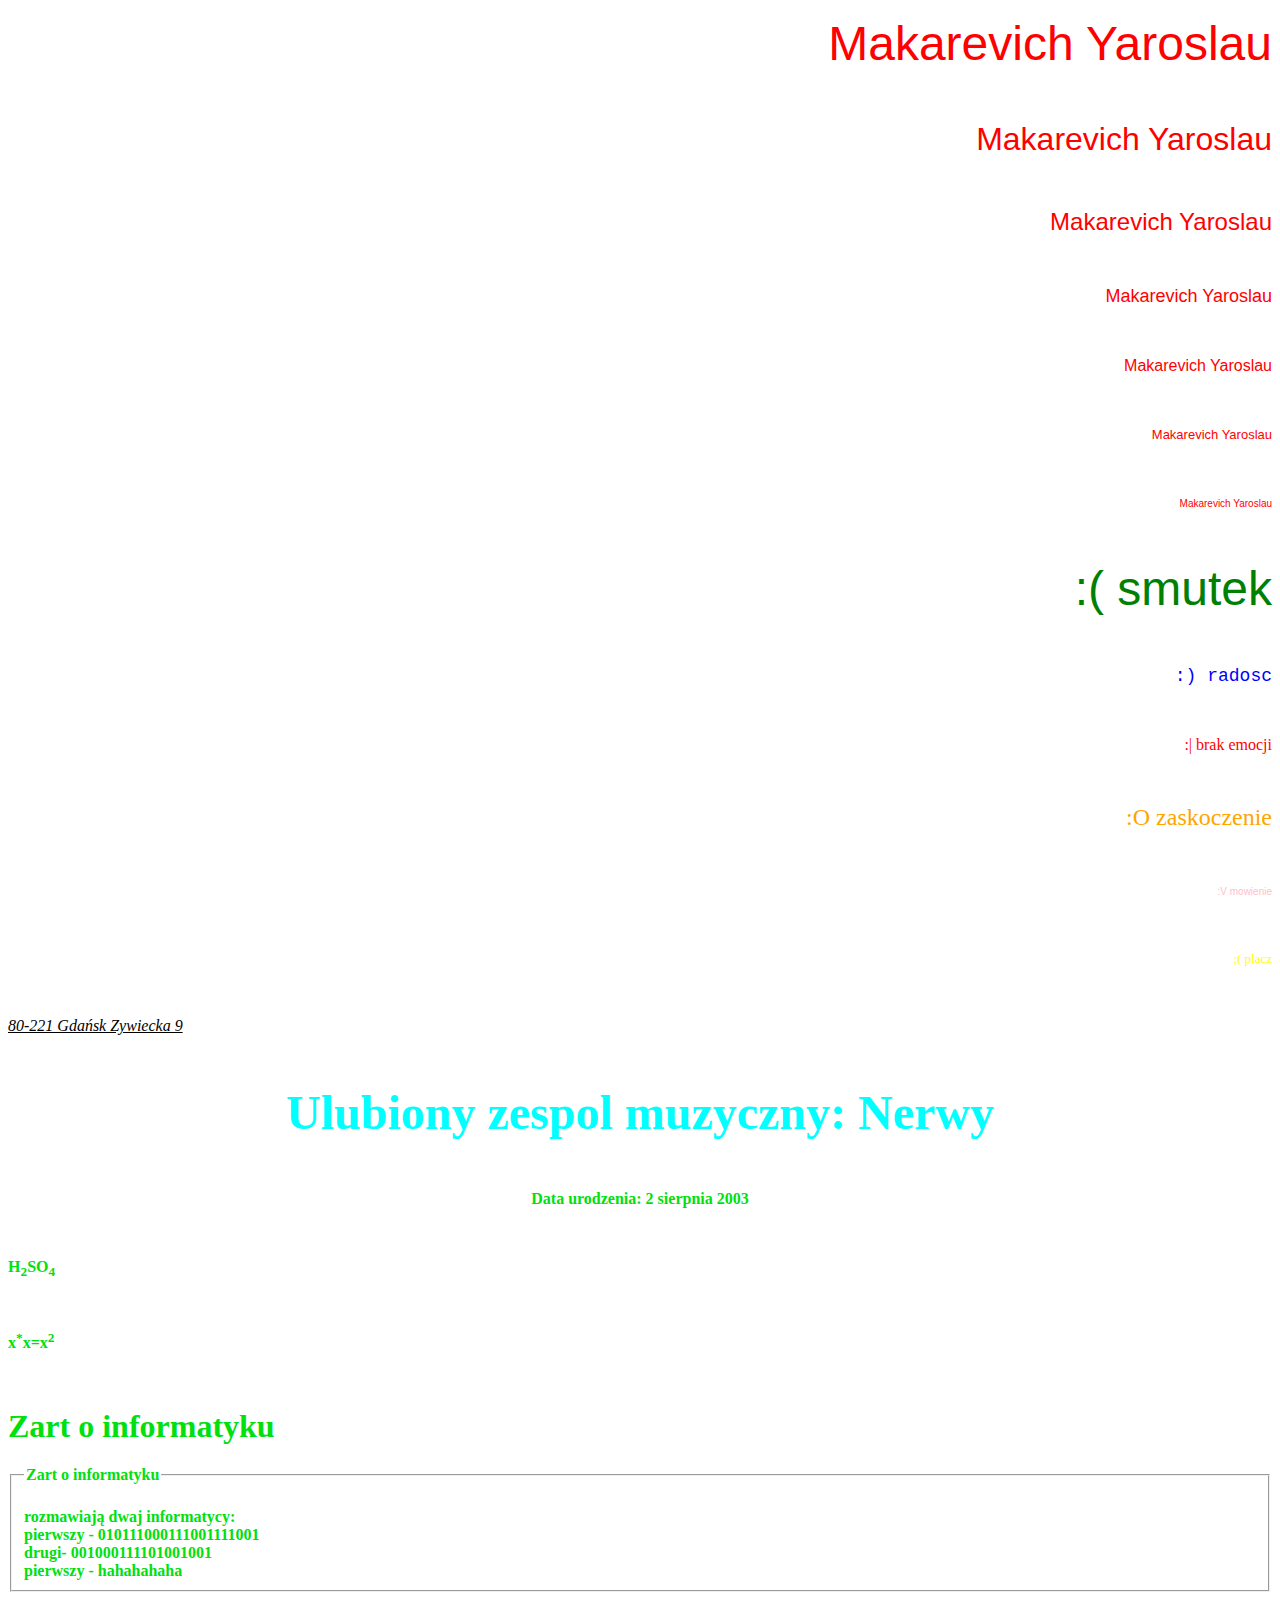
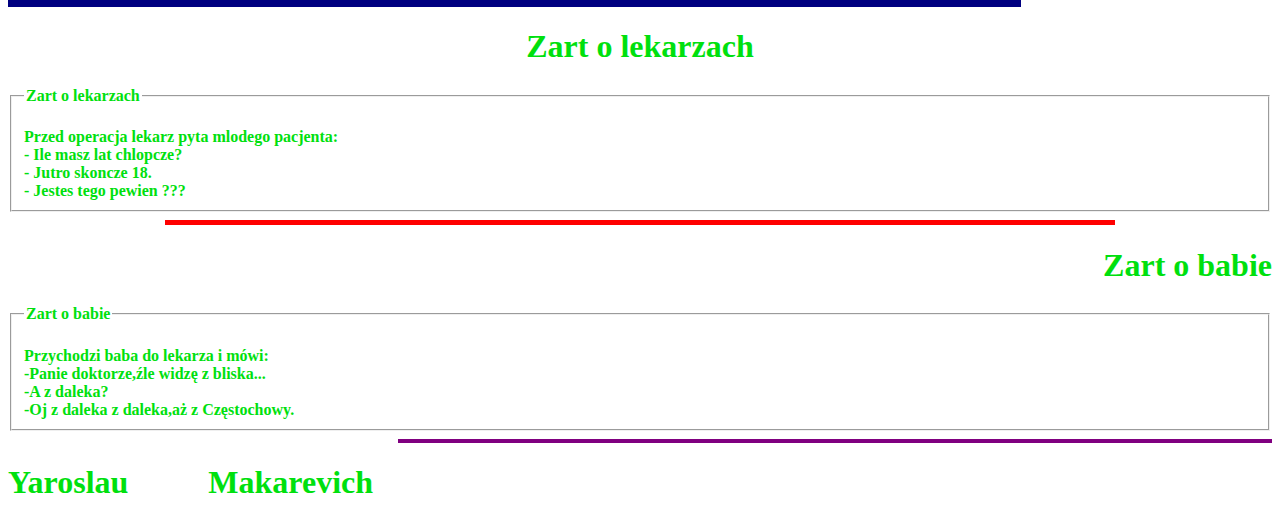
<file: indeks.html>
﻿<!DOCTYPE html>
      <html lang="pl-PL">
      <html>
             <head>
                   <meta charset="utf-8">
                  <title> Makarevich Yaroslau 2K2  </title>
              </head>
               <body>
 <p align="right"> <font color="red" size="7" face="Arial"> Makarevich Yaroslau </font> </p> <br>
<p align="right"> <font color="red" size="6" face="Arial"> Makarevich Yaroslau </font> </p> <br>
<p align="right"> <font color="red" size="5" face="Arial"> Makarevich Yaroslau </font> </p> <br>
<p align="right"> <font color="red" size="4" face="Arial"> Makarevich Yaroslau </font> </p> <br>
<p align="right"> <font color="red" size="3" face="Arial"> Makarevich Yaroslau </font> </p> <br>
<p align="right"> <font color="red" size="2" face="Arial"> Makarevich Yaroslau </font> </p> <br>
<p align="right"> <font color="red" size="1" face="Arial"> Makarevich Yaroslau </font> </p> <br>
	
	
	
<p align="right"> <font color="green" size="7" face="Arial"> :( smutek </font> </p> <br>
<p align="right"> <font color="blue" size="4" face="Courier New"> :) radosc </font> </p> <br>
<p align="right"> <font color="red" size="3" face="Times New Roman"> :| brak emocji </font> </p> <br>
<p align="right"> <font color="orange" size="5" face="Veradna"> :O zaskoczenie </font> </p> <br>
<p align="right"> <font color="pink" size="1" face="Arial"> :V mowienie </font> </p> <br>
<p align="right"> <font color="yellow" size="2" face="Verdana"> ;( placz </font> </p> <br>


<p align="left"><u><i>80-221 Gdańsk Zywiecka 9</i></u></p> <br>
<p align="middle"><b><font color="orange” size="8” face="Arial”> Ulubiony aktor: Tom Cruse</font></b></p> <br>
<p align="middle"><font color="cyan" size="7" face="Calibri">Ulubiony zespol muzyczny: Nerwy</font></sub></p> <br>
<p align="middle"><b>Data urodzenia: 2 sierpnia 2003</b></p> <br>
<p align="left">H<sub>2</sub>SO<sub>4</sub></p> <br>
<p align="left">x<sup>*</sup>x=x<sup>2</sup> </p> <br>


<h1 ALIGN="left">Zart o informatyku</h1>
<FIELDSET>
 <LEGEND> Zart o informatyku </LEGEND>
 <br>
rozmawiają dwaj informatycy: <br>
pierwszy - 010111000111001111001 <br>
drugi- 001000111101001001 <br>
pierwszy - hahahahaha<br>
</FIELDSET>
<HR SIZE=7 WIDTH=80% ALIGN="left" COLOR=navy>

<h1 ALIGN="middle"> Zart o lekarzach</h1>
<fieldset>
<LEGEND> Zart o lekarzach </LEGEND>
<br>

Przed operacja lekarz pyta mlodego pacjenta:<br>
- Ile masz lat chlopcze?<br>
- Jutro skoncze 18. <br>
- Jestes tego pewien ???<br>

</fieldset>

<HR SIZE=5 WIDTH=75% ALIGN="middle" COLOR=red>

<h1 ALIGN="right"> Zart o babie </h1>
<FIELDSET>
 <LEGEND> Zart o babie </LEGEND>
 <br>

Przychodzi baba do lekarza i mówi: <br>
-Panie doktorze,źle widzę z bliska... <br>
-A z daleka? <br>
-Oj z daleka z daleka,aż z Częstochowy.<br>
</fieldset>

<HR SIZE=4 WIDTH=69% ALIGN="right" COLOR=purple>

<h1 align="left">Yaroslau&nbsp;&nbsp;&nbsp;&nbsp;&nbsp;&nbsp;&nbsp;&nbsp;&nbsp;&nbsp;Makarevich</h>

               </body>
        </html>
</file>
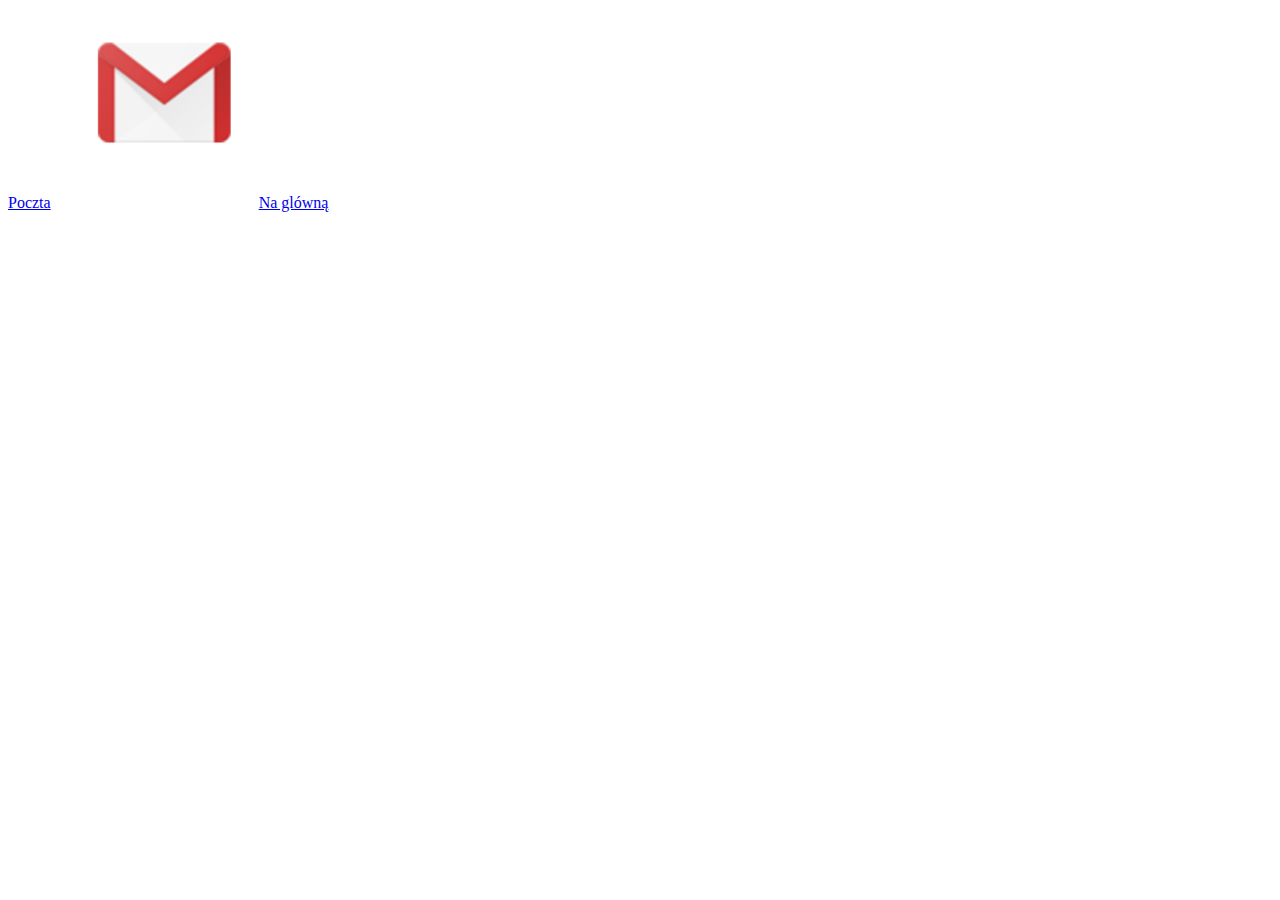
<file: poczta.html>
<!DOCTYPE html>
<html lang="en">
<head>
    <meta charset="UTF-8">
    <meta http-equiv="X-UA-Compatible" content="IE=edge">
    <meta name="viewport" content="width=device-width, initial-scale=1.0">
    <title>Poszta_Makarevich</title>
</head>
<body>
    <a href='mailto:degesarr@gmail.com'>Poczta</a>
    <img src="gmail.png" alt="" width="200px" height="200px">
    <a href="https://deges1.github.io/Makarevich2/">Na glówną</a>
</body>
</html>
</file>
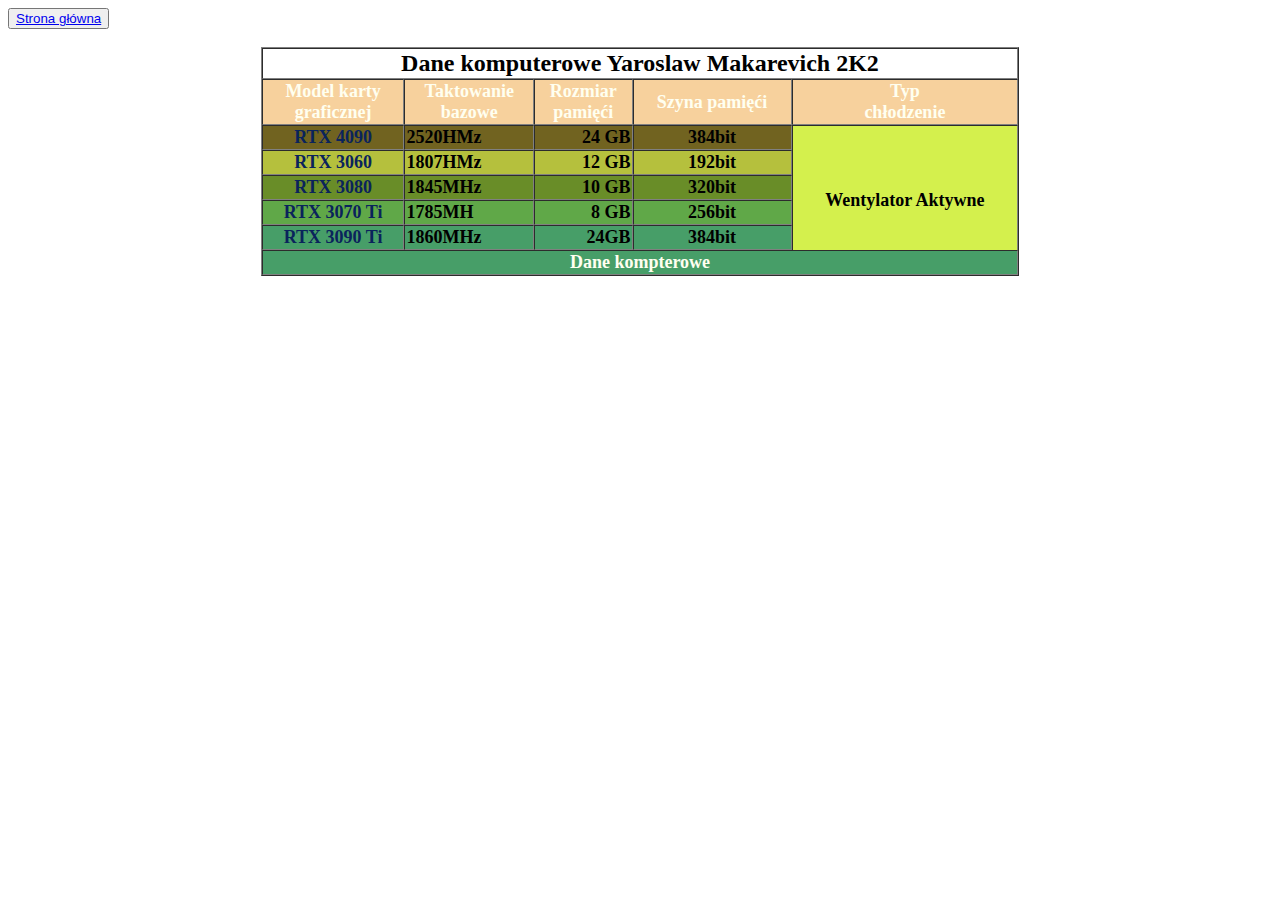
<file: tabela.html>
<!DOCTYPE html>
<html lang="pl-PL">

<head>
	<meta charset="utf-8" http-equiv="Content-Type" CONTENT="text/html; charset=iso-8859-2" />
	<title>
	tabela
	</title> 
</head>
    <body>
	<button>
	<a href="https://deges1.github.io/Makarevich2/">Strona główna</a>
	</button><br><br>
	
 <table border="1" align=center width=60% cellspacing="0" >
	<tr>
	<th colspan="5"><font face="Berlin Sans FB" size="5"><b>Dane komputerowe Yaroslaw Makarevich 2K2</b></font><br></th>
	</tr>
	<td bgcolor=#f7d19d align=center ><font color=fffff face="Calibri" size="4"><b>Model karty<br>
     graficznej</b></font>
    </td>
	
	<td bgcolor=#f7d19d align=center><font color=fffff face="Calibri" size="4"><b>Taktowanie<br>
     bazowe</b></font>
    </td>
	
	<td bgcolor=#f7d19d align=center><font color=fffff face="Calibri" size="4"><b>Rozmiar<br>
     pamięći</b></font>
    </td>
	
	<td bgcolor=#f7d19d align=center><font color=fffff face="Calibri" size="4"><b> Szyna
    pamięći</b></font>
    </td>
	
	<td bgcolor=#f7d19d align=center><font color=fffff face="Calibri" size="4"><b> Typ<br>
     chłodzenie</b></font>
	<tr>
	<td bgcolor=716320 align=center ><font color=#0a235c face="Berlin Sans FB" size="4"><b>RTX 4090</b></font></td>
	<td bgcolor=716320><font face="Calibri" size="4"><b>2520HMz</b></td>
	<td bgcolor=716320 align=right><font face="Calibri" size="4"><b>24 GB</b></td>
	<td bgcolor=716320 align=center><font face="Calibri" size="4"><b>384bit</b></td></font>
	</td>
	
	<th bgcolor=d4f04d rowspan="6"><font face="Calibri" size="4">Wentylator Aktywne</th></font>
	</tr>
	
	<tr>
	<td bgcolor=b5c03d align=center><font color=#0a235c face="Berlin Sans FB" size="4"><b>RTX 3060</b></font></td>
	<td bgcolor=b5c03d><font face="Calibri" size="4"><b>1807HMz</b></td>
	<td bgcolor=b5c03d align=right><font face="Calibri" size="4"><b>12 GB</b></td>
	<td bgcolor=b5c03d align=center><font face="Calibri" size="4"><b>192bit</b></td>
	</font>
	</tr>
	
	<tr>
	<td bgcolor=698d28 align=center><font color=#0a235c face="Berlin Sans FB" size="4"><b>RTX 3080</b></font></td>
	<td bgcolor=698d28><font face="Calibri" size="4"><b>1845MHz</b></td>
	<td bgcolor=698d28 align=right><font face="Calibri" size="4"><b>10 GB</b></td>
	<td bgcolor=698d28 align=center><font face="Calibri" size="4"><b>320bit</b></td>
	</font>
	</tr>
	
	<tr>
	<td bgcolor=60a848 align=center><font color=#0a235c face="Berlin Sans FB" size="4"><b>RTX 3070 Ti</b></font></td>
	<td bgcolor=60a848><font face="Calibri" size="4"><b>1785MH</b></td>
	<td bgcolor=60a848 align=right><font face="Calibri" size="4"><b>8 GB</b></td>
	<td bgcolor=60a848 align=center><font face="Calibri" size="4"><b>256bit</b></td>
	</font>
	</tr>
	
	<tr>
	<td bgcolor=479e68 align=center><font color=#0a235c face="Berlin Sans FB" size="4"><b>RTX 3090 Ti</b></font></td>
	<td bgcolor=479e68><font face="Calibri" size="4"><b>1860MHz</b></td>
	<td bgcolor=479e68 align=right><font face="Calibri" size="4"><b>24GB</b></td>
	<td bgcolor=479e68 align=center><font face="Calibri" size="4"><b>384bit</b></td>
	</font>
	</tr>
	
	
	
	<tr>
	<th colspan="5" bgcolor=479e68>
	   <font color=fffff face="Calibri" size="4">Dane kompterowe</th><font>
	</tr>
</file>
<file: styleform.css>
* {
    box-sizing: border-box
  }
  body, h1, h2, h3, h4, p, a {  
      margin: 0;
    font-size: 100%;
    font-weight: normal;
  } 
  
  body {
    font-family: 'Helvetica', 'Arial', sans-serif;
  }

  .nr {
    font-size: 36px;
    width: 600px;
    margin: 0 auto;
    text-align: center;
    margin-top: 60px;
  }
  
  .form {
    font-size: 12px;
    background-color: rgb(167, 167, 255);
    width: 400px;
    height: 500px;
    border: 4px solid rgba(66, 80, 185, 0.933);
    border-radius: 25px;
    text-align: center;
     margin-right: 15px;
     margin-left: 100px;
     margin-top: 55px;
     padding-top: 25px;
     float: left;
    /*padding-left: 150px;
*/
  }
  .dane {
    padding: 16px;
}


input[type=text], input[type=password] {
  width: 100%;
  padding: 15px;
  margin: 5px 0 22px 0;
  display: inline-block;
  border: none;
  background: #f1f1f1;
} 

input[type=text]:focus, input[type=password]:focus {
  background-color: #ddd;
  outline: none;
}


hr {
  border: 1px solid #f1f1f1;
  margin-bottom: 25px;
}

.dalej {
  background-color: #4CAF50;
  color: white;
  padding: 16px 20px;
  margin: 8px 0;
  border: none;
  cursor: pointer;
  width: 100%;
  opacity: 0.9;
}

.dalej:hover {
  opacity:1;
}

.info {
  background-color: #4CAF50;
  height: 200px;
  width: 500px;
  float:right;
  /* font-size: 12px; */
  background-color: rgb(167, 167, 255);
  width: 600px;
  height: 300px;
  border: 4px solid rgba(66, 80, 185, 0.933);
  border-radius: 25px;
  text-align: center;
   margin-right: 100px;
   margin-left: 50px;
   margin-top: 55px;
   padding-top: 25px;
}



.inf_zd {
  float:left;
  margin-left: 25px;
  margin-top: 15px;
  width: 150px;
  height: 200px;
  
  border: 4px solid rgba(66, 80, 185, 0.933);
  border-radius: 25px;
  
}

.inf_opis {
  float: right;
  margin-left: 25px;
  margin-right: 25px;
  margin-top: 15px;
  width: 350px;
  height: 200px;
  line-height: 1.5;
  border: 4px solid rgba(66, 80, 185, 0.933);
  border-radius: 25px;
}


.zd {
  border-radius: 10px;
border: 5px #ccc solid;
box-shadow: 0 0 10px #444;
}


.wstecz {
  text-decoration: none;
  display: inline-block;
  width: 140px;
  height: 50px;
  line-height: 45px;
  border-radius: 45px;
  margin: 150px 300px;
  font-size: 11px;
  text-transform: uppercase;
  text-align: center;
  letter-spacing: 3px;
  font-weight: 600;
  color: #524f4e;
  background: white;
  box-shadow: 0 8px 15px rgba(0, 0, 0, .1);
  transition: .3s;
}

.wstecz:hover {
  background: #2EE59D;
  box-shadow: 0 15px 20px rgba(46, 229, 157, .4);
  color: white;
  transform: translateY(-7px);
}


.wstecz2 {
  text-decoration: none;
  display: inline-block;
  width: 140px;
  height: 50px;
  line-height: 45px;
  border-radius: 45px;
  margin-top: 300px;
  margin-left: 44%;
  font-size: 11px;
  text-transform: uppercase;
  text-align: center;
  letter-spacing: 3px;
  font-weight: 600;
  color: #524f4e;
  background: white;
  box-shadow: 0 8px 15px rgba(0, 0, 0, .1);
  transition: .3s;
}

.wstecz2:hover {
  background: #2EE59D;
  box-shadow: 0 15px 20px rgba(46, 229, 157, .4);
  color: white;
  transform: translateY(-7px);
}


.dostava {
text-align: center;
background-color:;
font-size: 24px;
}


.ww1 {
background-color: #;
height: 100px;
width: 28%;
float: left;
}


.buttonnn {
  margin-left: auto;
  margin-right: auto;
}

.sklepp {
  text-align: center;
}
.but {
  background-color: green;
  float: right;
}


.floating-button {
  text-decoration: none;
  display: inline-block;
  width: 140px;
  height: 100px;
  line-height: 45px;
  border-radius: 45px;
  margin: 10px 20px;
  font-size: 11px;
  text-transform: uppercase;
  text-align: center;
  letter-spacing: 3px;
  font-weight: 600;
  color: #524f4e;
  background: white;
  box-shadow: 0 8px 15px rgba(0, 0, 0, .1);
  transition: .3s;
}
.floating-button:hover {
  background: #2EE59D;
  box-shadow: 0 15px 20px rgba(46, 229, 157, .4);
  color: white;
  transform: translateY(-7px);
}

.adr_sk{
  text-align: center;
  font-size: 24px;
  background-color: ;
}
.ws3 {
  width: 200px;
  float:left;
  background-color: ;
}
.wstecz3 {
  text-decoration: none;
  display: inline-block;
  width: 140px;
  height: 50px;
  line-height: 45px;
  border-radius: 45px;
  margin-top: 50px;
  margin-left: 75px;
  font-size: 11px;
  text-transform: uppercase;
  text-align: center;
  letter-spacing: 3px;
  font-weight: 600;
  color: #524f4e;
  background: white;
  box-shadow: 0 8px 15px rgba(0, 0, 0, .1);
  transition: .3s;
  background-color:;
}

.wstecz3:hover {
  background: #2EE59D;
  box-shadow: 0 15px 20px rgba(46, 229, 157, .4);
  color: white;
  transform: translateY(-7px);
}
.ws4 {
  float: right;
  margin-right: 50px;
}

.zawomic {
  text-decoration: none;
  display: inline-block;
  width: 140px;
  height: 50px;
  line-height: 45px;
  border-radius: 45px;
  margin-top: 75px;
  margin-left: 25px;
  font-size: 11px;
  text-transform: uppercase;
  text-align: center;
  letter-spacing: 3px;
  font-weight: 600;
  color: #524f4e;
  background: #fffefc;
  box-shadow: 0 8px 15px rgba(0, 0, 0, .1);
  transition: .3s;
}

.zawomic:hover {
  background: #2EE59D;
  box-shadow: 0 15px 20px rgba(46, 229, 157, .4);
  color: white;
  transform: translateY(-7px);
}

.form2 {
  font-size: 12px;
  background-color: ;
  width: 400px;
  height: 400px;
  border: 4px solid rgba(167, 167, 167, 0.933);
  border-radius: 25px;
  text-align: center;
  margin-left: auto;
  margin-right: auto;
   margin-top: 55px;
   padding-top: 25px;
  /*padding-left: 150px;
*/
}
.dane2 {
  padding: 16px;
}

.wstecz4 {
  text-decoration: none;
  display: inline-block;
  width: 140px;
  height: 50px;
  line-height: 45px;
  border-radius: 45px;
  margin-top: 50px;
  margin-left: 75px;
  font-size: 11px;
  text-transform: uppercase;
  text-align: center;
  letter-spacing: 3px;
  font-weight: 600;
  color: #524f4e;
  background: white;
  box-shadow: 0 8px 15px rgba(0, 0, 0, .1);
  transition: .3s;
  background-color:;
  float: left;
}

.wstecz4:hover {
  background: #2EE59D;
  box-shadow: 0 15px 20px rgba(46, 229, 157, .4);
  color: white;
  transform: translateY(-7px);
}

  .wstecz5 {
    text-decoration: none;
    display: inline-block;
    width: 140px;
    height: 50px;
    line-height: 45px;
    border-radius: 45px;
    margin-right: 380px;
    margin-top: 50px;
    margin-left: 75px;
    font-size: 11px;
    text-transform: uppercase;
    text-align: center;
    letter-spacing: 3px;
    font-weight: 600;
    color: #524f4e;
    background: white;
    box-shadow: 0 8px 15px rgba(0, 0, 0, .1);
    transition: .3s;
    background-color:;
    float: left;
  }
  
  .wstecz5:hover {
    background: #2EE59D;
    box-shadow: 0 15px 20px rgba(46, 229, 157, .4);
    color: white;
    transform: translateY(-7px);
a {
  color: rgb(196, 192, 192);
}
</file>
